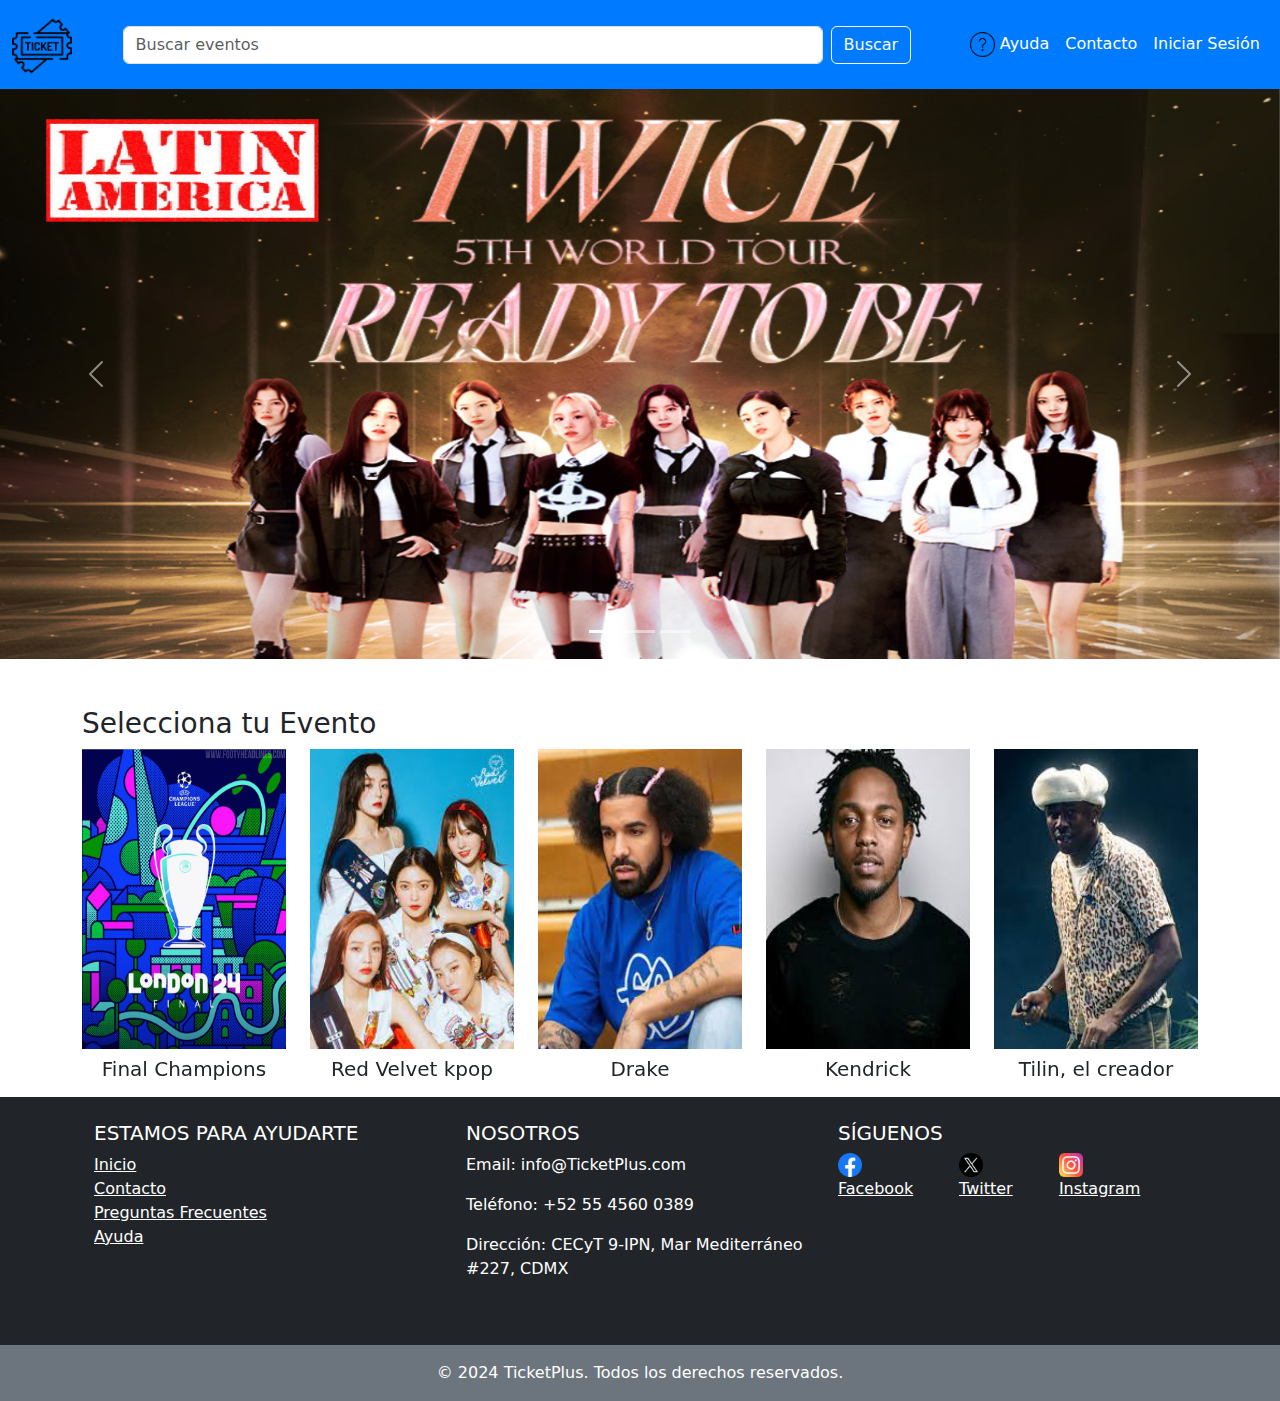
<file: HTML/index.html>
<!DOCTYPE html>
<html lang="es">
  <head>
   <meta charset="UTF-8" />
    <meta name="viewport" content="width=device-width, initial-scale=1.0" />
    <title>Selección de Eventos</title>
    <link
      rel="stylesheet"
      href="https://cdn.jsdelivr.net/npm/bootstrap@5.3.2/dist/css/bootstrap.min.css"
    />
    <link
      rel="stylesheet"
      href="../CSS/index.css"
    />
  </head>
  <body>
    <nav class="navbar navbar-expand-lg navbar-custom">
      <div class="container-fluid">
        <a class="navbar-brand" href="">
          <img src="Resources/icon_ticket.png" alt="Logo" width="60" height="60" class="d-inline-block align-text-top">
        </a>
        <button
          class="navbar-toggler"
          type="button"
          data-bs-toggle="collapse"
          data-bs-target="#navbarNav"
          aria-controls="navbarNav"
          aria-expanded="false"
          aria-label="Toggle navigation"
        >
          <span class="navbar-toggler-icon"></span>
        </button>
        <div class="collapse navbar-collapse" id="navbarNav">
            <form class="d-flex ms-auto me-3" role="search">
                <input class="form-control me-2" type="search" placeholder="Buscar eventos"
                 aria-label="Buscar" style="width: 700px;">
                <button class="btn btn-outline-light" type="submit">Buscar</button>
            </form>

          <ul class="navbar-nav ms-auto">
            <li class="nav-item">
                <a class="nav-link active" href="#">
                    <img src="Resources/icon_ayuda.png" alt="Logo" width="25" height="25">
                    Ayuda
                </a>
              </li>
            <li class="nav-item">
              <a class="nav-link active" aria-current="page" href="#">Contacto</a>
            </li>
            <li class="nav-item">
              <a class="nav-link" href="#">Iniciar Sesión</a>
            </li>
          </ul>
        </div>
      </div>
    </nav>

    <!-- Carrusel principal -->
    <div
      id="mainCarousel"
      class="carousel slide custom-height"
      data-bs-ride="carousel"
    >
      <div class="carousel-indicators">
        <button
          type="button"
          data-bs-target="#mainCarousel"
          data-bs-slide-to="0"
          class="active"
          aria-current="true"
        ></button>
        <button
          type="button"
          data-bs-target="#mainCarousel"
          data-bs-slide-to="1"
        ></button>
        <button
          type="button"
          data-bs-target="#mainCarousel"
          data-bs-slide-to="2"
        ></button>
      </div>
      <div class="carousel-inner">
        <div class="carousel-item active">
          <img
            src="Resources/evento1M.jpg"
            class="d-block w-100"
            alt="Evento 1"
          />
        </div>
        <div class="carousel-item">
          <img
            src="Resources/evento2M.jpg"
            class="d-block w-100"
            alt="Evento 2"
          />
        </div>
        <div class="carousel-item">
          <img
            src="Resources/evento3M.jpg"
            class="d-block w-100"
            alt="Evento 3"
          />
          <div class="carousel-caption d-none d-md-block">
        </div>
      </div>
      <button
        class="carousel-control-prev"
        type="button"
        data-bs-target="#mainCarousel"
        data-bs-slide="prev"
      >
        <span class="carousel-control-prev-icon" aria-hidden="true"></span>
        <span class="visually-hidden">Anterior</span>
      </button>
      <button
        class="carousel-control-next"
        type="button"
        data-bs-target="#mainCarousel"
        data-bs-slide="next"
      >
        <span class="carousel-control-next-icon" aria-hidden="true"></span>
        <span class="visually-hidden">Siguiente</span>
      </button>
    </div>

    <!-- Carrusel pequeño de selección de eventos -->
    <div class="container mt-5">
      <h3>Selecciona tu Evento</h3>
      <div
        id="eventSelectionCarousel"
        class="carousel slide custom-height2"
        data-bs-ride="carousel"
      >
        <div class="carousel-inner">
          <div class="carousel-item active">
            <div class="row">
              <div class="col">
                <img
                  src="Resources/evento1.jpg"
                  class="d-block w-100"
                  alt="Evento 1"
                />
                <h5 class="text-center mt-2">Final Champions</h5>
              </div>
              <div class="col">
                <img
                  src="Resources/evento2.jpg"
                  class="d-block w-100"
                  alt="Evento 2"
                />
                <h5 class="text-center mt-2">Red Velvet kpop</h5>
              </div>
              <div class="col">
                <img
                  src="Resources/evento3.jpg"
                  class="d-block w-100"
                  alt="Evento 3"
                />
                <h5 class="text-center mt-2">Drake</h5>
              </div>
              <div class="col">
                <img
                  src="Resources/evento4.jpg"
                  class="d-block w-100"
                  alt="Evento 4"
                />
                <h5 class="text-center mt-2">Kendrick</h5>
              </div>
              <div class="col">
                <img
                  src="Resources/evento5.jpg"
                  class="d-block w-100"
                  alt="Evento 5"
                />
                <h5 class="text-center mt-2">Tilin, el creador</h5>
              </div>
            </div>
          </div>
          <!-- Puedes agregar más elementos para más eventos -->
        </div>
        <button
          class="carousel-control-prev"
          type="button"
          data-bs-target="#eventSelectionCarousel"
          data-bs-slide="prev"
        >
          <span class="carousel-control-prev-icon" aria-hidden="true"></span>
          <span class="visually-hidden">Anterior</span>
        </button>
        <button
          class="carousel-control-next"
          type="button"
          data-bs-target="#eventSelectionCarousel"
          data-bs-slide="next"
        >
          <span class="carousel-control-next-icon" aria-hidden="true"></span>
          <span class="visually-hidden">Siguiente</span>
        </button>
      </div>
    </div>
    <footer class="bg-dark text-white mt-5">
    <div class="container p-4">
        <div class="row">
            <!-- Sección 1: Enlaces -->
            <div class="col-lg-4 col-md-6 mb-4">
                <h5 class="text-uppercase">Estamos para ayudarte</h5>
                <ul class="list-unstyled mb-0">
                    <li><a href="#" class="text-white">Inicio</a></li>
                    <li><a href="#" class="text-white">Contacto</a></li>
                    <li><a href="#" class="text-white">Preguntas Frecuentes</a></li>
                    <li><a href="#" class="text-white">Ayuda</a></li>
                </ul>
            </div>

            <!-- Sección 2: Contacto -->
            <div class="col-lg-4 col-md-6 mb-4">
                <h5 class="text-uppercase">Nosotros</h5>
                <ul class="list-unstyled mb-0">
                    <li><p class="text-white">Email: info@TicketPlus.com</p></li>
                    <li><p class="text-white">Teléfono: +52 55 4560 0389</p></li>
                    <li><p class="text-white">Dirección: CECyT 9-IPN, Mar Mediterráneo #227, CDMX</p></li>
                </ul>
            </div>

            <!-- Sección 3: Redes Sociales -->
            <div class="col-lg-4 col-md-12 mb-4">
                <h5 class="text-uppercase">Síguenos</h5>
                <ul class="list-unstyled mb-0 d-flex">
                    <li><a href="#" class="text-white me-4"><img src="Resources/icon_fb.png" alt="Facebook" width="24">Facebook</a></li>
                    <li><a href="#" class="text-white me-4"><img src="Resources/icon_twitter.png" alt="Twitter" width="24">Twitter</a></li>
                    <li><a href="#" class="text-white me-4"><img src="Resources/icon_ig.png" alt="Instagram" width="24">Instagram</a></li>
                </ul>
            </div>
        </div>
    </div>
    <!-- Copyright -->
    <div class="text-center p-3 bg-secondary">
        <p class="mb-0">© 2024 TicketPlus. Todos los derechos reservados.</p>
    </div>
    </footer>
    <!-- JavaScript de Bootstrap -->
    <script src="https://cdn.jsdelivr.net/npm/bootstrap@5.3.2/dist/js/bootstrap.bundle.min.js"></script>
  </body>
</html>
</file>
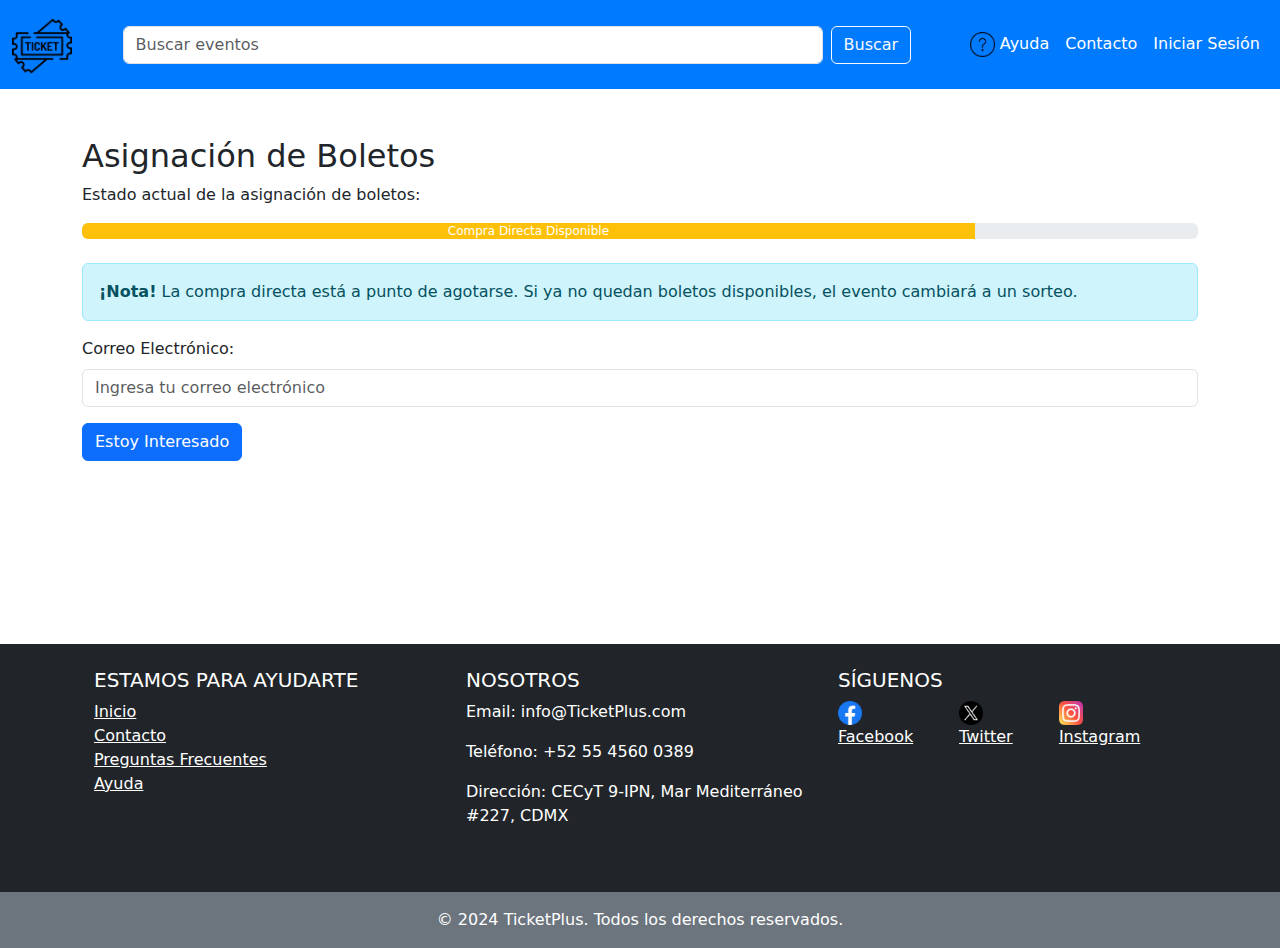
<file: HTML/AsignacionBoletos.html>
<!DOCTYPE html>
<html lang="es">
<head>
    <meta charset="UTF-8">
    <meta name="viewport" content="width=device-width, initial-scale=1.0">
    <title>Asignación de Boletos</title>
    <link rel="stylesheet" href="https://cdn.jsdelivr.net/npm/bootstrap@5.3.2/dist/css/bootstrap.min.css">
    <link rel="stylesheet" href="../CSS/asignacionBoletos.css">
</head>
<body>
    <!-- Navbar reutilizada -->
    <nav class="navbar navbar-expand-lg navbar-custom">
        <div class="container-fluid">
          <a class="navbar-brand" href="">
            <img src="Resources/icon_ticket.png" alt="Logo" width="60" height="60" class="d-inline-block align-text-top">
          </a>
          <button
            class="navbar-toggler"
            type="button"
            data-bs-toggle="collapse"
            data-bs-target="#navbarNav"
            aria-controls="navbarNav"
            aria-expanded="false"
            aria-label="Toggle navigation"
          >
            <span class="navbar-toggler-icon"></span>
          </button>
          <div class="collapse navbar-collapse" id="navbarNav">
              <form class="d-flex ms-auto me-3" role="search">
                  <input class="form-control me-2" type="search" placeholder="Buscar eventos"
                   aria-label="Buscar" style="width: 700px;">
                  <button class="btn btn-outline-light" type="submit">Buscar</button>
              </form>
  
            <ul class="navbar-nav ms-auto">
              <li class="nav-item">
                  <a class="nav-link active" href="#">
                      <img src="Resources/icon_ayuda.png" alt="Logo" width="25" height="25">
                      Ayuda
                  </a>
                </li>
              <li class="nav-item">
                <a class="nav-link active" aria-current="page" href="#">Contacto</a>
              </li>
              <li class="nav-item">
                <a class="nav-link" href="#">Iniciar Sesión</a>
              </li>
            </ul>
          </div>
        </div>
      </nav>

    <!-- Contenido de Asignación de Boletos -->
    <div class="container mt-5 container-all">
        <h2>Asignación de Boletos</h2>
        <p>Estado actual de la asignación de boletos:</p>
        
        <!-- Barra de progreso para indicar el estado de asignación -->
        <div class="progress mb-4">
            <!-- Simulando un evento que cambió a sorteo (80% lleno) -->
            <div class="progress-bar bg-warning" role="progressbar" style="width: 80%;" aria-valuenow="80" aria-valuemin="0" aria-valuemax="100">
                Compra Directa Disponible
            </div>
        </div>
        
        <!-- Mostrar mensaje de estado -->
        <div class="alert alert-info">
            <strong>¡Nota!</strong> La compra directa está a punto de agotarse. Si ya no quedan boletos disponibles, el evento cambiará a un sorteo.
        </div>

        <!-- Formulario "Estoy Interesado" -->
        <form>
            <div class="mb-3">
                <label for="email" class="form-label">Correo Electrónico:</label>
                <input type="email" class="form-control" id="email" placeholder="Ingresa tu correo electrónico">
            </div>
            <button type="submit" class="btn btn-primary">Estoy Interesado</button>
        </form>
    </div>

    <!-- Footer reutilizado -->
    <footer class="bg-dark text-white mt-5">
        <div class="container p-4">
            <div class="row">
                <!-- Sección 1: Enlaces -->
                <div class="col-lg-4 col-md-6 mb-4">
                    <h5 class="text-uppercase">Estamos para ayudarte</h5>
                    <ul class="list-unstyled mb-0">
                        <li><a href="#" class="text-white">Inicio</a></li>
                        <li><a href="#" class="text-white">Contacto</a></li>
                        <li><a href="#" class="text-white">Preguntas Frecuentes</a></li>
                        <li><a href="#" class="text-white">Ayuda</a></li>
                    </ul>
                </div>
    
                <!-- Sección 2: Contacto -->
                <div class="col-lg-4 col-md-6 mb-4">
                    <h5 class="text-uppercase">Nosotros</h5>
                    <ul class="list-unstyled mb-0">
                        <li><p class="text-white">Email: info@TicketPlus.com</p></li>
                        <li><p class="text-white">Teléfono: +52 55 4560 0389</p></li>
                        <li><p class="text-white">Dirección: CECyT 9-IPN, Mar Mediterráneo #227, CDMX</p></li>
                    </ul>
                </div>
    
                <!-- Sección 3: Redes Sociales -->
                <div class="col-lg-4 col-md-12 mb-4">
                    <h5 class="text-uppercase">Síguenos</h5>
                    <ul class="list-unstyled mb-0 d-flex">
                        <li><a href="#" class="text-white me-4"><img src="Resources/icon_fb.png" alt="Facebook" width="24">Facebook</a></li>
                        <li><a href="#" class="text-white me-4"><img src="Resources/icon_twitter.png" alt="Twitter" width="24">Twitter</a></li>
                        <li><a href="#" class="text-white me-4"><img src="Resources/icon_ig.png" alt="Instagram" width="24">Instagram</a></li>
                    </ul>
                </div>
            </div>
        </div>
        <!-- Copyright -->
        <div class="text-center p-3 bg-secondary">
            <p class="mb-0">© 2024 TicketPlus. Todos los derechos reservados.</p>
        </div>
        </footer>

    <!-- JavaScript de Bootstrap -->
    <script src="https://cdn.jsdelivr.net/npm/bootstrap@5.3.2/dist/js/bootstrap.bundle.min.js"></script>
</body>
</html>
</file>
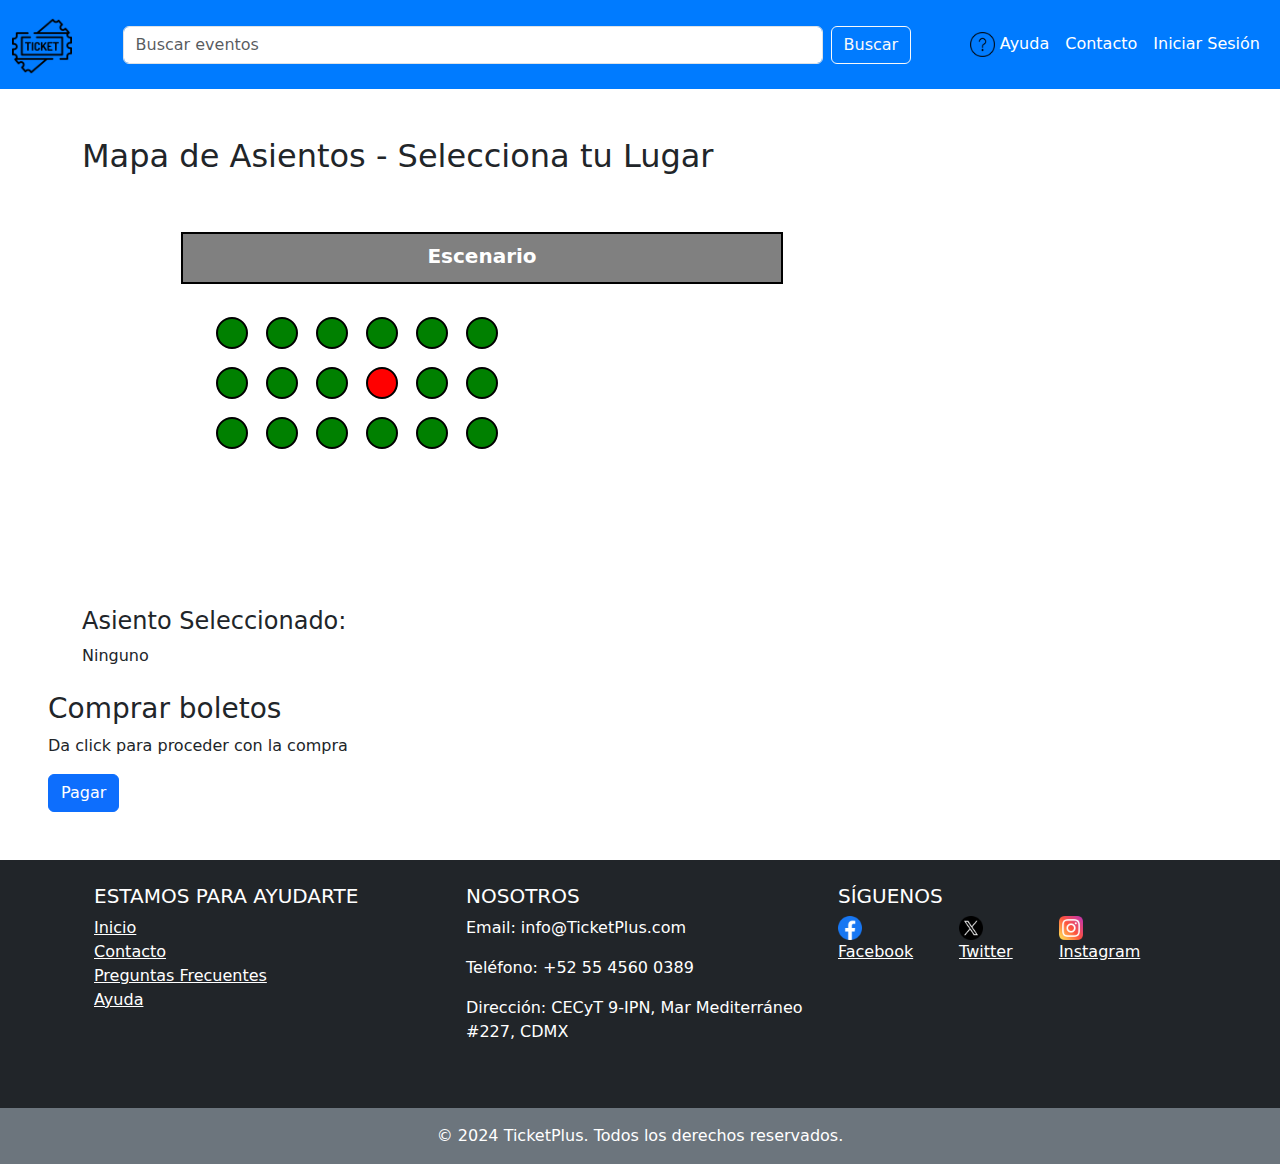
<file: HTML/compraBoletos.html>
<!DOCTYPE html>
<html lang="es">
<head>
    <meta charset="UTF-8">
    <meta name="viewport" content="width=device-width, initial-scale=1.0">
    <title>Compra de Boletos</title>
    <link rel="stylesheet" href="https://cdn.jsdelivr.net/npm/bootstrap@5.3.2/dist/css/bootstrap.min.css">
    <link
      rel="stylesheet"
      href="../CSS/compraBoletos.css"
    />
</head>
<body>
    <!-- Navbar reutilizada -->
    <nav class="navbar navbar-expand-lg navbar-custom">
        <div class="container-fluid">
          <a class="navbar-brand" href="">
            <img src="Resources/icon_ticket.png" alt="Logo" width="60" height="60" class="d-inline-block align-text-top">
          </a>
          <button
            class="navbar-toggler"
            type="button"
            data-bs-toggle="collapse"
            data-bs-target="#navbarNav"
            aria-controls="navbarNav"
            aria-expanded="false"
            aria-label="Toggle navigation"
          >
            <span class="navbar-toggler-icon"></span>
          </button>
          <div class="collapse navbar-collapse" id="navbarNav">
              <form class="d-flex ms-auto me-3" role="search">
                  <input class="form-control me-2" type="search" placeholder="Buscar eventos"
                   aria-label="Buscar" style="width: 700px;">
                  <button class="btn btn-outline-light" type="submit">Buscar</button>
              </form>
  
            <ul class="navbar-nav ms-auto">
              <li class="nav-item">
                  <a class="nav-link active" href="#">
                      <img src="Resources/icon_ayuda.png" alt="Logo" width="25" height="25">
                      Ayuda
                  </a>
                </li>
              <li class="nav-item">
                <a class="nav-link active" aria-current="page" href="#">Contacto</a>
              </li>
              <li class="nav-item">
                <a class="nav-link" href="#">Iniciar Sesión</a>
              </li>
            </ul>
          </div>
        </div>
      </nav>

    <!-- Contenido de compra de boletos -->
    <div class="container mt-5">
        <h2>Mapa de Asientos - Selecciona tu Lugar</h2>
        <svg width="800" height="400">
            <!-- Escenario -->
            <rect class="stage" x="100" y="50" width="600" height="50" />
            <text x="400" y="80">Escenario</text>

            <!-- Asientos individuales -->
            <!-- Primera fila -->
            <circle class="seat" cx="150" cy="150" r="15" data-seat-id="A1" data-seat-price="100"></circle>
            <circle class="seat" cx="200" cy="150" r="15" data-seat-id="A2" data-seat-price="100"></circle>
            <circle class="seat" cx="250" cy="150" r="15" data-seat-id="A3" data-seat-price="100"></circle>
            <circle class="seat" cx="300" cy="150" r="15" data-seat-id="A4" data-seat-price="100"></circle>
            <circle class="seat" cx="350" cy="150" r="15" data-seat-id="A5" data-seat-price="100"></circle>
            <circle class="seat" cx="400" cy="150" r="15" data-seat-id="A6" data-seat-price="100"></circle>

            <!-- Segunda fila -->
            <circle class="seat" cx="150" cy="200" r="15" data-seat-id="B1" data-seat-price="80"></circle>
            <circle class="seat" cx="200" cy="200" r="15" data-seat-id="B2" data-seat-price="80"></circle>
            <circle class="seat" cx="250" cy="200" r="15" data-seat-id="B3" data-seat-price="80"></circle>
            <circle class="seat seat-booked" cx="300" cy="200" r="15" data-seat-id="B4" data-seat-price="80" title="Reservado"></circle>
            <circle class="seat" cx="350" cy="200" r="15" data-seat-id="B5" data-seat-price="80"></circle>
            <circle class="seat" cx="400" cy="200" r="15" data-seat-id="B6" data-seat-price="80"></circle>

            <!-- Tercera fila -->
            <circle class="seat" cx="150" cy="250" r="15" data-seat-id="C1" data-seat-price="60"></circle>
            <circle class="seat" cx="200" cy="250" r="15" data-seat-id="C2" data-seat-price="60"></circle>
            <circle class="seat" cx="250" cy="250" r="15" data-seat-id="C3" data-seat-price="60"></circle>
            <circle class="seat" cx="300" cy="250" r="15" data-seat-id="C4" data-seat-price="60"></circle>
            <circle class="seat" cx="350" cy="250" r="15" data-seat-id="C5" data-seat-price="60"></circle>
            <circle class="seat" cx="400" cy="250" r="15" data-seat-id="C6" data-seat-price="60"></circle>
        </svg>

        <!-- Información del asiento seleccionado -->
        <div class="mt-4">
            <h4>Asiento Seleccionado:</h4>
            <p id="seatInfo">Ninguno</p>
        </div>
    </div>
        
        <!-- Sección en caso de que no haya boletos -->
        <div class="mt-4 mx-5">
            <h3>Comprar boletos</h3>
            <p>Da click para proceder con la compra</p>
            <a href="#" class="btn btn-primary">Pagar</a>
        </div>
    </div>
    <!-- Footer -->
<footer class="bg-dark text-white mt-5">
    <div class="container p-4">
        <div class="row">
            <!-- Sección 1: Enlaces -->
            <div class="col-lg-4 col-md-6 mb-4">
                <h5 class="text-uppercase">Estamos para ayudarte</h5>
                <ul class="list-unstyled mb-0">
                    <li><a href="#" class="text-white">Inicio</a></li>
                    <li><a href="#" class="text-white">Contacto</a></li>
                    <li><a href="#" class="text-white">Preguntas Frecuentes</a></li>
                    <li><a href="#" class="text-white">Ayuda</a></li>
                </ul>
            </div>

            <!-- Sección 2: Contacto -->
            <div class="col-lg-4 col-md-6 mb-4">
                <h5 class="text-uppercase">Nosotros</h5>
                <ul class="list-unstyled mb-0">
                    <li><p class="text-white">Email: info@TicketPlus.com</p></li>
                    <li><p class="text-white">Teléfono: +52 55 4560 0389</p></li>
                    <li><p class="text-white">Dirección: CECyT 9-IPN, Mar Mediterráneo #227, CDMX</p></li>
                </ul>
            </div>

            <!-- Sección 3: Redes Sociales -->
            <div class="col-lg-4 col-md-12 mb-4">
                <h5 class="text-uppercase">Síguenos</h5>
                <ul class="list-unstyled mb-0 d-flex">
                    <li><a href="#" class="text-white me-4"><img src="Resources/icon_fb.png" alt="Facebook" width="24">Facebook</a></li>
                    <li><a href="#" class="text-white me-4"><img src="Resources/icon_twitter.png" alt="Twitter" width="24">Twitter</a></li>
                    <li><a href="#" class="text-white me-4"><img src="Resources/icon_ig.png" alt="Instagram" width="24">Instagram</a></li>
                </ul>
            </div>
        </div>
    </div>
    <!-- Copyright -->
    <div class="text-center p-3 bg-secondary">
        <p class="mb-0">© 2024 TicketPlus. Todos los derechos reservados.</p>
    </div>
</footer>
    <!-- JavaScript de Bootstrap -->
    <script src="https://cdn.jsdelivr.net/npm/bootstrap@5.3.2/dist/js/bootstrap.bundle.min.js"></script>
    <script src="../JS/compraBoletos.js"></script>
</body>
</html>
</file>
<file: CSS/index.css>
.custom-height {
    height: 570px;
  }
  .custom-height .carousel-item img {
    height: 570px;
  }
  .custom-height2 {
    height: 300px;
  }
  .custom-height2 .carousel-item img {
    height: 300px;
    
  }
  .navbar-custom {
    background-color: #007BFF; /* Color azul */
}
  .navbar-custom .nav-link,
  .navbar-custom .navbar-brand {
        color: #ffffff !important;
    }
</file>
<file: CSS/asignacionBoletos.css>
.navbar-custom {
    background-color: #007BFF; /* Color azul */
  }
  .navbar-custom .nav-link,
  .navbar-custom .navbar-brand {
        color: #ffffff !important;
    }
.container-all {
    height: 51vh;
}
</file>
<file: CSS/compraBoletos.css>
.navbar-custom {
  background-color: #007BFF; /* Color azul */
}
.navbar-custom .nav-link,
.navbar-custom .navbar-brand {
      color: #ffffff !important;
  }
.seat {
    cursor: pointer;
    fill: green;
    stroke: black;
    stroke-width: 2;
}
.seat:hover {
    fill: lightgreen;
}
.seat-booked {
    fill: red;
    cursor: not-allowed;
}
.stage {
    fill: grey;
    stroke: black;
    stroke-width: 2;
}
/* Texto del escenario */
text {
    fill: white;
    font-size: 20px;
    font-weight: bold;
    text-anchor: middle;
}
</file>
